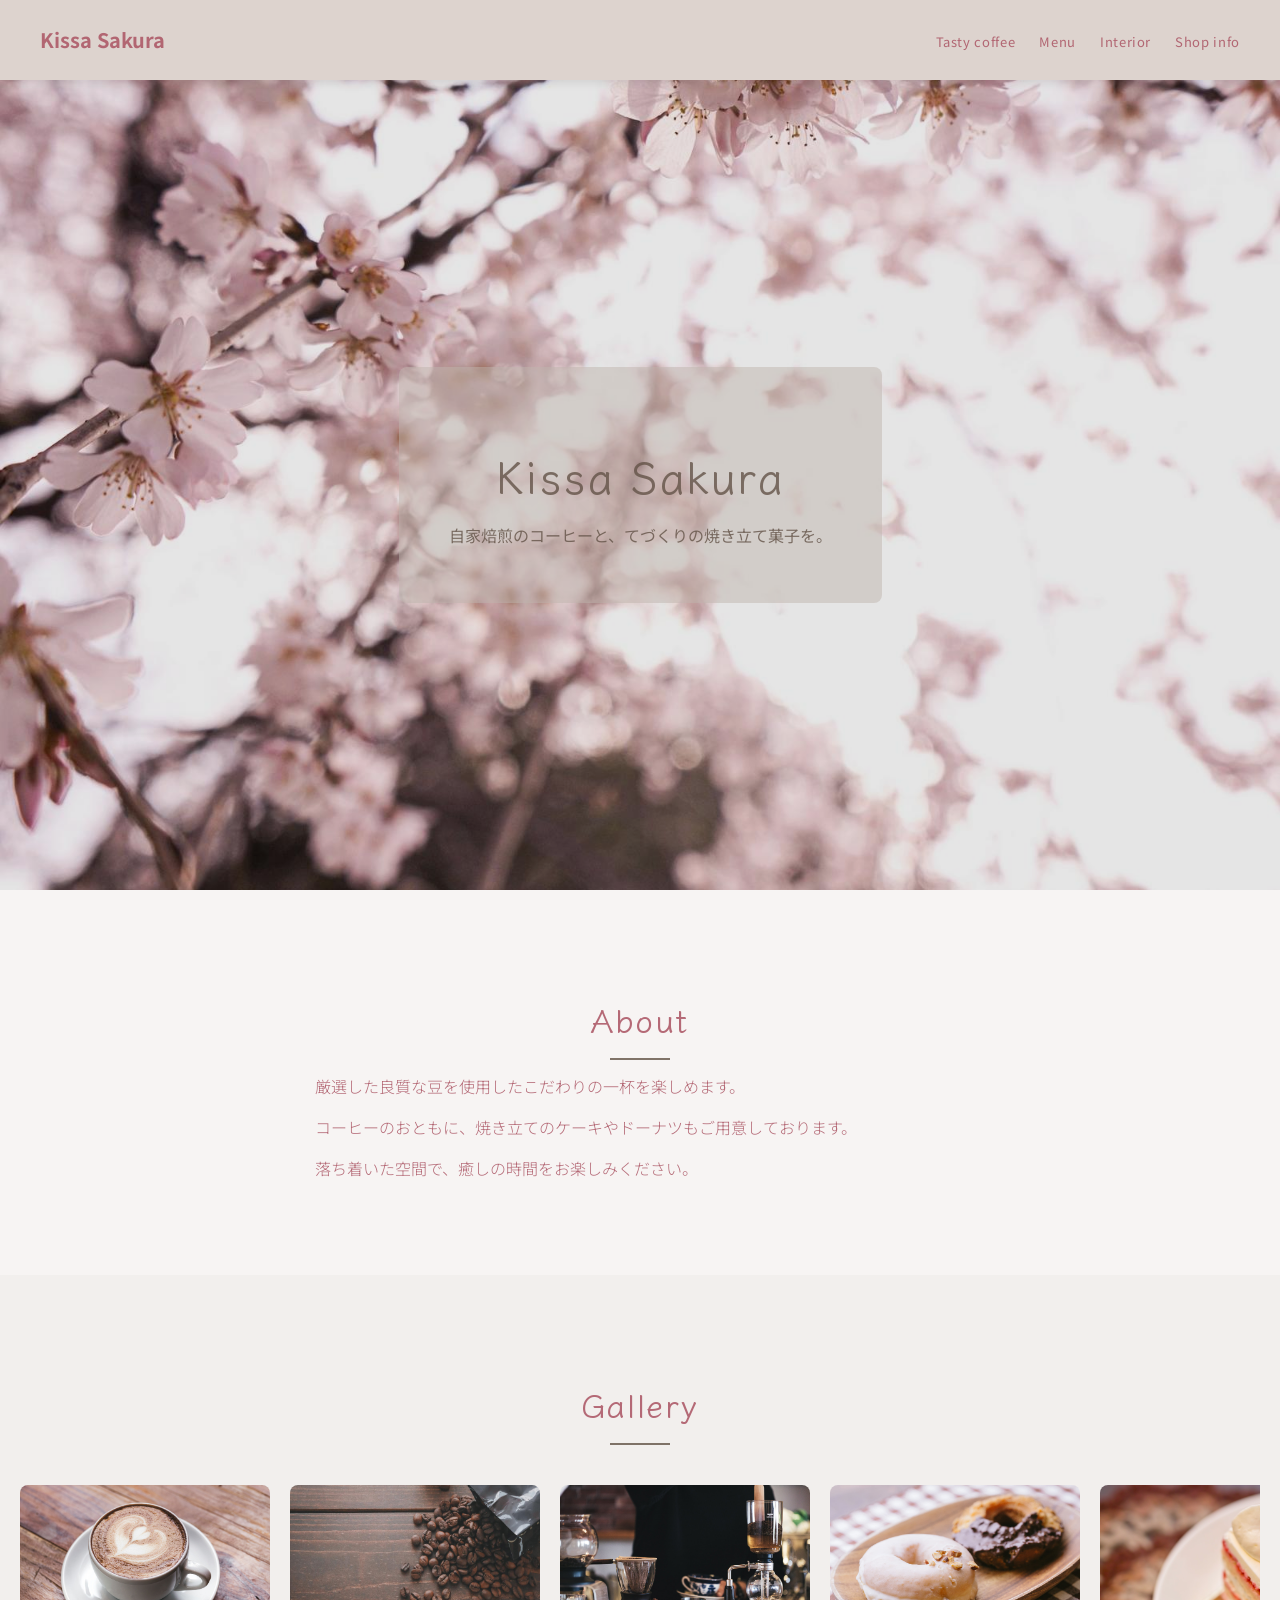
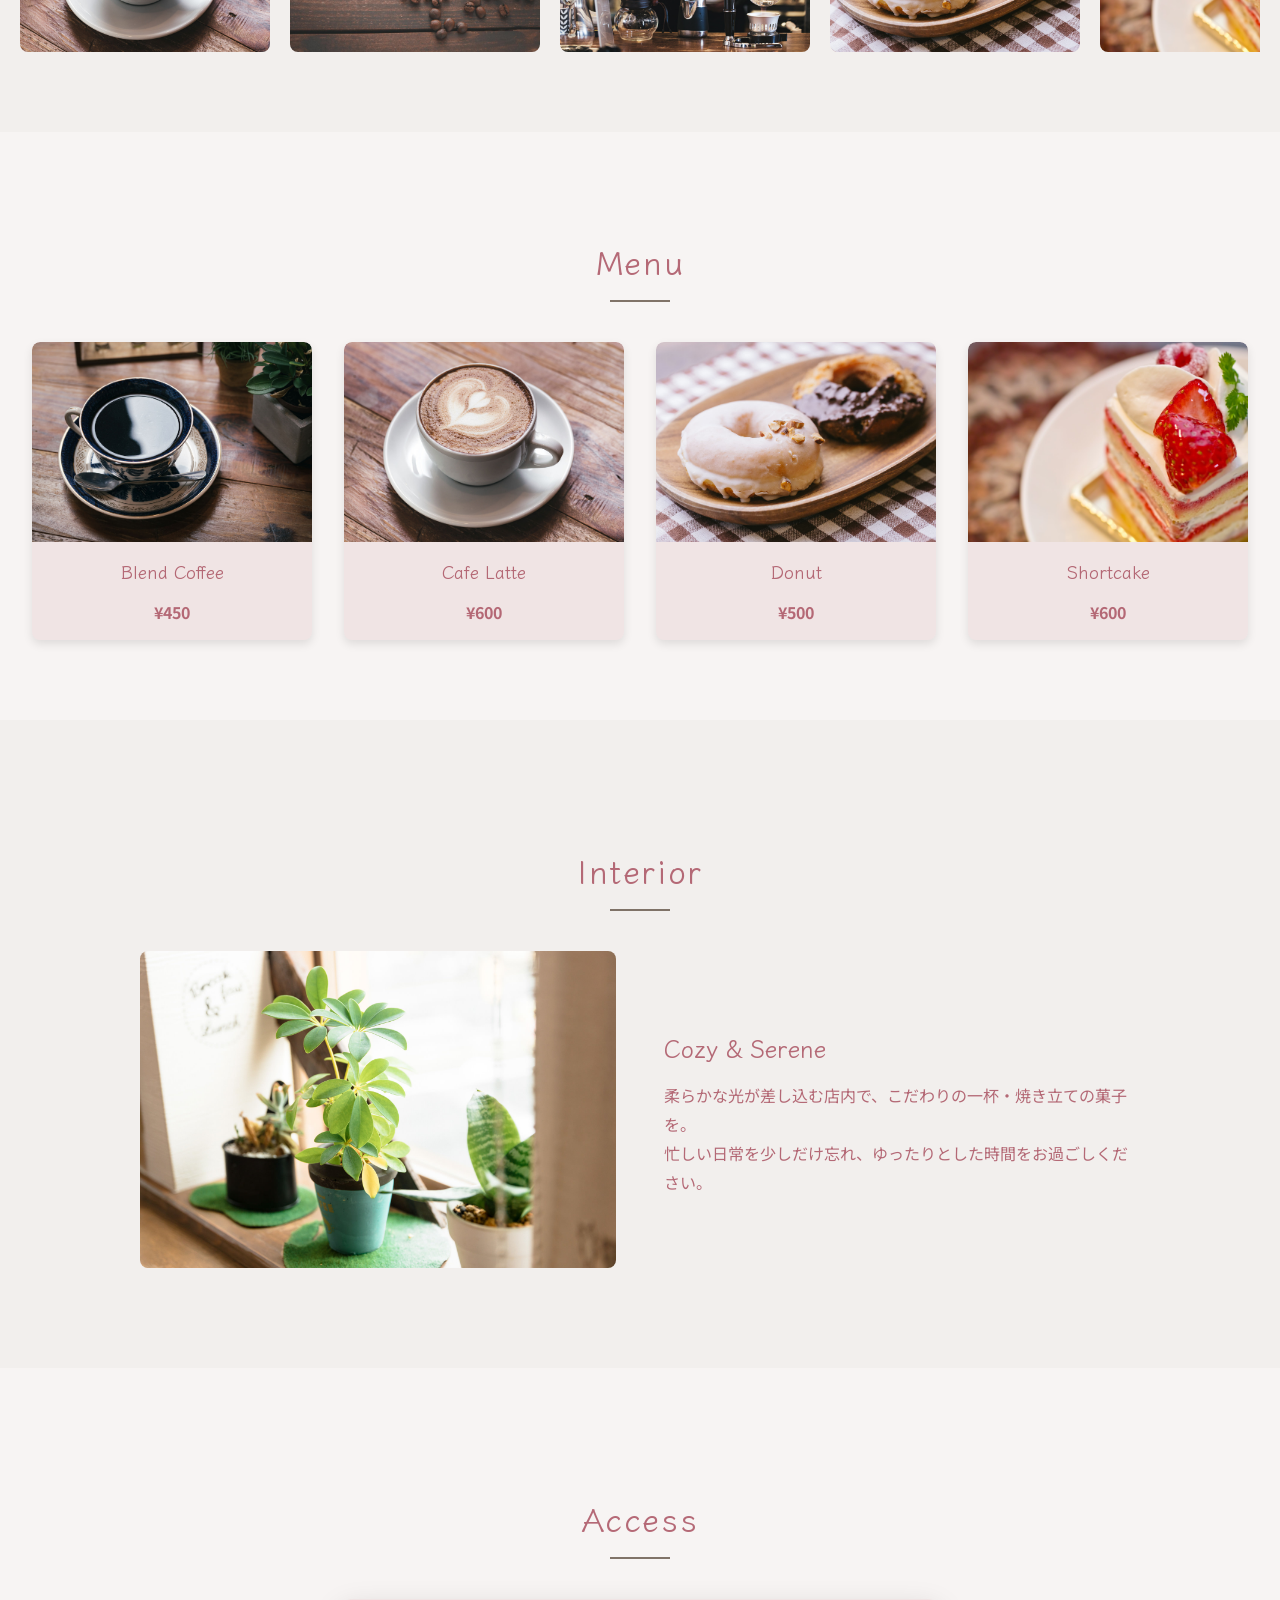
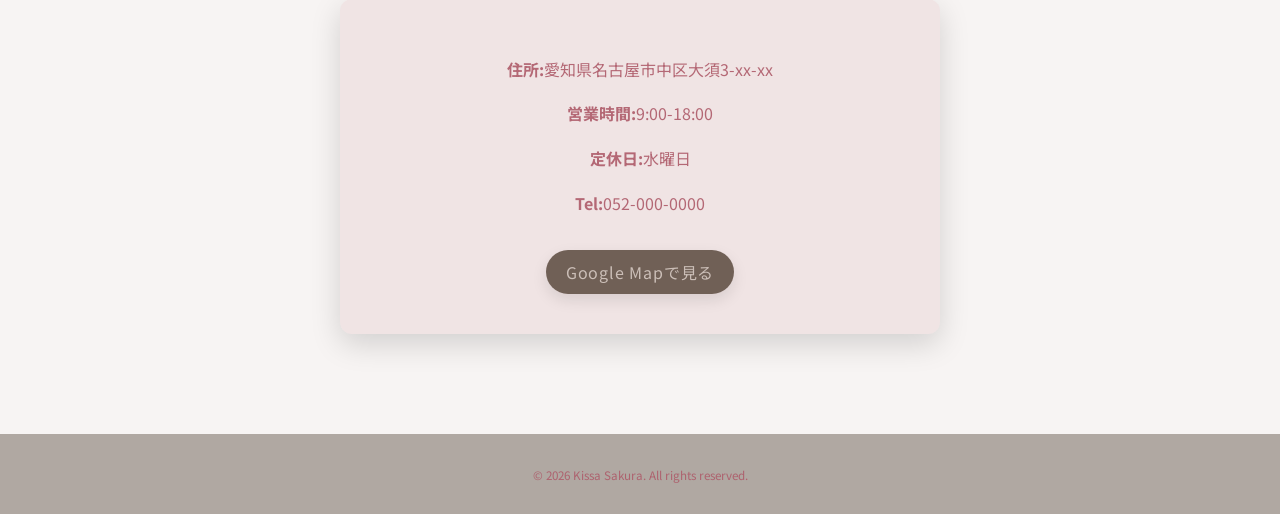
<file: index.html>
<!doctype html>
<html lang="ja">
    <head>
        <meta charset="UTF-8">
        <meta name="viewport" content="width=device-width,initial-scale=1.0">
        <link rel="preconnect" href="https://fonts.googleapis.com">
        <link rel="preconnect" href="https://fonts.gstatic.com" crossorigin>
        <link href="https://fonts.googleapis.com/css2?family=Klee+One:wght@400;600&family=Noto+Sans+JP:wght@700&display=swap" rel="stylesheet">
        <title>Kissa Sakura</title>
        <link rel="stylesheet" href="style.css">
    </head>

    <body>
        <header class="header">
            <h1 class="logo">
                <a href="#">Kissa Sakura</a>
            </h1>

            <nav class="nav">
                <ul>
                    <li><a href="#about">Tasty coffee</a></li>
                    <li><a href="#menu">Menu</a></li>
                    <li><a href="#feature">Interior</a></li>
                    <li><a href="#access">Shop info</a></li>
                </ul>
            </nav>
            <div class="hamburger">
                <span></span>
                <span></span>
                <span></span>
            </div>
        </header>
        
    <main>
        <section id="top" class="hero">
             <div class="hero__inner">
                <h2>Kissa Sakura</h2>
                <p>自家焙煎のコーヒーと、てづくりの焼き立て菓子を。</p>
            </div>
        </section>

        <section id="about" class="about section">
            <h2>About</h2>
            <p>厳選した良質な豆を使用したこだわりの一杯を楽しめます。</p>
            <p>コーヒーのおともに、焼き立てのケーキやドーナツもご用意しております。</p>
            <p>落ち着いた空間で、癒しの時間をお楽しみください。</p>
        </section>
        
        <section id="gallery" class="section gallery">
                <h2>Gallery</h2>

            <div class="gallery-slider">
                <div class="gallery-track">
                     <img src="cafelatte.jpg" alt="Cafe Latte">
                     <img src="coffeebeans.jpg" alt="Coffee Beans">
                     <img src="siphoncoffee.jpg" alt="coffee">
                     <img src="donut.jpg" alt="Donut">
                     <img src="shortcake.jpg" alt="cake">

                     <img src="cafelatte.jpg" alt="Cafe Latte">
                     <img src="coffeebeans.jpg" alt="Coffee Beans">
                     <img src="siphoncoffee.jpg" alt="coffee">
                     <img src="donut.jpg" alt="Donut">
                     <img src="shortcake.jpg" alt="cake">
                </div>
            </div>
        </section>

        <section id="menu" class="menu section">
            <h2>Menu</h2>

            <div class="menu__list">
                <div class="menu__card">
                    <img src="blendcoffee.jpg" alt="Blend Coffee">
                    <h3>Blend Coffee</h3>
                    <p>¥450</p>
                </div>

                <div class="menu__card">
                     <img src="cafelatte.jpg" alt="Cafe Latte">
                    <h3>Cafe Latte</h3>
                    <p>¥600</p>
                </div>

                <div class="menu__card">
                    <img src="donut.jpg" alt="Donut">
                    <h3>Donut</h3>
                    <p>¥500</p>
                </div> 

                <div class="menu__card">
                    <img src="shortcake.jpg" alt="shortcake">
                    <h3>Shortcake</h3>
                    <p>¥600</p>
                </div>
            
            </div>
        </section>

        <section id="feature" class="feature section">
            <h2>Interior</h2>

            <div class="feature__inner">
                <div class="feature__image">
                    <img src="green.jpg" alt="Interior">
                </div>

                <div class="feature__text">
                    <h3>Cozy & Serene</h3>
                    <p>
                    柔らかな光が差し込む店内で、こだわりの一杯・焼き立ての菓子を。<br>
                    忙しい日常を少しだけ忘れ、ゆったりとした時間をお過ごしください。
                   </p>
                 </div>
            </div>
        </section>

        <section id="access" class="access section">
            <h2>Access</h2>

            <div class="access-info">
                <p><strong>住所:</strong>愛知県名古屋市中区大須3-xx-xx</p>
                <p><strong>営業時間:</strong>9:00-18:00</p>
                <p><strong>定休日:</strong>水曜日</p>
                <p><strong>Tel:</strong>052-000-0000</p>

                <a href="https://www.google.com/maps/search/?api=1&query=名古屋市中区大須3丁目"
                target="_blank" rel="noopener">
                Google Mapで見る
                </a>
            </div>
        </section>
     </main>
        <footer class="footer">
            <div class="copyright">
                <small>&copy; 2026 Kissa Sakura. All rights reserved.</small>
            </div>
        </footer>
        

    <script src="script.js"></script>

    </body>
    </html>
</file>
<file: style.css>
*{
    box-sizing:border-box;
}

body{
    margin:0;
    color:rgba(173,90,104,0.9);
    font-family: "Noto Sans JP", sans-serif;
    font-optical-sizing: auto;
    font-weight: 400;
    font-style: normal;
}

h2, h3{
  font-family: "Klee One", cursive;
  font-weight: 600;
  font-style: normal;
}

img{
    max-width:100%;
    display:block;
}

a{
    color:inherit;
    text-decoration:none;
}

/*ヘッダー*/
.hamburger{
    display:none;
    flex-direction:column;
    gap:4px;
    cursor:pointer;
    padding:5px;
    position:relative;
    width:30px;
    height:24px;
}

.hamburger span{
    position:absolute;
    left:0;
    width:100%;
    height:3px;
    background:rgba(99,83,71,0.8);
    border-radius:2px;
    transition:all 0.3s ease;
}

.hamburger span:nth-child(1){
    top:0;
}

.hamburger span:nth-child(2){
    top:10px;
}

.hamburger span:nth-child(3){
    top:20px;
}

.hamburger.active span:nth-child(1){
    top:10px;
    transform:rotate(45deg)
}

.hamburger.active span:nth-child(2){
    opacity:0;
}

.hamburger.active span:nth-child(3){
    top:10px;
    transform:rotate(-45deg)
}

.header{
    display:flex;
    justify-content:space-between;
    align-items:center;
    padding:12px 40px;
    background:rgba(213,201,194,0.8);
    backdrop-filter:blur(8px);
    box-shadow:0 2px 10px rgba(0,0,0,0.1);
    position:sticky;
    top:0;
    z-index:10;
}

/*ロゴとナビゲーション*/
.logo{
    font-size:20px;
    font-weight:bold;
}

.logo a{
    text-decoration:none;
    color:inherit;
}

.nav ul{
    display:flex;
    gap:24px;
    list-style:none;
    margin:0;
    padding:0;
}

.nav a{
    font-size:13px;
    letter-spacing:0.05em;
}

.nav a:hover{
    color:rgba(159,172,173,0.8);
}

/*ヒーロータグ*/
.hero{
    background:url(sakura.jpg);
    background-position:center;
    background-size:cover;
    background-repeat:no-repeat;
    display:flex;
    align-items:center;
    justify-content:center;
    text-align:center;
    color:rgba(99,83,71,0.8);
    position:relative;
    min-height:90vh;
}

.hero__inner{
    background:rgba(213,201,194,0.5);
    padding:40px 50px;
    border-radius:8px;
    max-width:600px;
}

.hero__inner h2{
    font-size:44px;
    margin-bottom:10px;
    letter-spacing:0.1rem;
    position:relative;
}

.hero::before{
    content:"";
    position:absolute;
    inset:0;
    background:rgba(0,0,0,0.1);
}

.hero p{
    position:relative;
}

/*セクションタグ*/
.section{
    padding:80px 20px;
}

.section h2{
    text-align:center;
    font-size:32px;
    margin-bottom:40px;
    letter-spacing:0.05em;
    position:relative;
}

.section h2::after{
    content:"";
    display:block;
    width:60px;
    height:2px;
    background:rgba(99,83,71,0.8);
    margin:16px auto 0;
}

/*お店について*/
.about p{
    max-width:650px;
    margin:0 auto;
    line-height:1.8;
    font-weight:300;
    margin-bottom: 12px;
}

.about h2{
    margin-bottom:12px;
}
.about{
    background:rgba(213,201,194,0.2);
}

/*ギャラリー*/
.gallery{
    background:rgba(213,201,194,0.3);
}

.gallery-slider{
    overflow:hidden;
    width:100%;
}

.gallery-track{
    display:flex;
    width:max-content;
    animation:scroll 50s linear infinite;
}

.gallery-track img{
    width:250px;
    margin-right:20px;
    border-radius:8px;
}

/*アニメーション*/
@keyframes scroll{
    0%{
        transform:translateX(0);
    }
    100%{
        transform:translateX(-50%);
    }
}

/*メニュー*/
.menu{
    background:rgba(213,201,194,0.2);
}
.menu__list{
    display:flex;
    gap:32px;
    justify-content:center;
    flex-wrap:wrap;
}

.menu__card{
    width:280px;
    background:rgba(173,90,104,0.1);
    border-radius:8px;
    overflow:hidden;
    box-shadow:0 4px 10px rgba(0,0,0,0.1);
    text-align:center;
    transition:transform 0.3s,box-shadow 0.3s;
}

.menu__card img{
    width:100%;
    height:200px;
    object-fit:cover;
    border-radius:8px 8px 0 0;
}

.menu__card h3{
    margin:16px 0 8px;
    font-size:18px;
}

.menu__card p{
    margin-bottom:16px;
    font-weight:bold;
}

.menu__card:hover{
    transform:translateY(-10px) scale(1.02);
    box-shadow:0 8px 20px rgba(99,83,71,0.2);
}

/*内装について*/
.feature__inner{
    display:flex;
    align-items:center;
    gap:48px;
    max-width:1000px;
    margin:0 auto;
}

.feature__image{
    flex:1;
}

.feature__image img{
    width:100%;
    border-radius:8px;
}

.feature__text{
    flex:1;
    max-width:500px;
}

.feature__text h3{
    margin-bottom:16px;
    font-size:24px;
}

.feature__text p{
    line-height:1.8;
}

.feature{
    background:rgba(213,201,194,0.3);
    padding:100px 20px;
}

/*アクセス*/
.access{
    background:rgba(213,201,194,0.2);
    padding:100px 20px;
}

.access-info{
    background:rgba(173,90,104,0.1);
    padding:40px;
    text-align:center;
    max-width:600px;
    margin:0 auto;
    border-radius:12px;
    box-shadow:0 10px 30px rgba(0,0,0,0.15)
}

.access-info p{
    margin-bottom:12px;
    line-height:1.8;
}

.access-info a{
    display:inline-block;
    margin-top:20px;
    padding:10px 20px;
    background:rgba(99,83,71,0.9);
    color:rgba(213,201,194,0.9);
    border-radius:30px;
    letter-spacing:0.05em;
    transition:background 0.3s ease;
    box-shadow:0 6px 15px rgba(0,0,0,0.1);
}

.access-info a:hover{
    background:rgba(159,172,173,0.1);
    transform:translateY(-2px);
}

/*スマホ対応*/
@media(max-width:768px){
    .nav ul{
        display:flex;
        flex-direction:column;
        align-items:center;
        gap:12px;
        font-size:12px;
    }
    .feature__inner{
        flex-direction:column;
    }
    .menu__list{
        flex-direction:column;
        align-items:center;
        gap:20px;
    }
    .section{
        padding:60px 20px;
    }
    .section h2{
        font-size:24px;
        margin-bottom:24px;
    }
    .hero__inner{
        padding:24px 20px;
    }
    .hero__inner h2{
        font-size:24px;
    }
    .body{
        font-size:12px;
    }
    .menu__card{
        width:90%;
    }
    .header{
        padding:12px 20px;
    }
    .hamburger{
        display:flex;
    }
    .nav{
        display:none;
        position:fixed;
        top:60px;
        left:0;
        right:0;
        background:rgba(255,255,255,0.95);
        backdrop-filter:blur(10px);
        padding:20px;
        box-shadow:0 4px 20px rgba(0,0,0,0.1);
    }
    .nav.active{
        display:block;
    }
    .nav ul{
        flex-direction:column;
        gap:16px;
        text-align:center;
    }
    .nav a{
        font-size:16px;
        padding:10px;
        display:block;
    }
}

/*スムーススクロール*/
html{
    scroll-behavior:smooth;
}

/*フッター*/
.footer{
    text-align:center;
    padding:30px;
    background:rgba(99,83,71,0.5);
    color:rgba(173,90,104,0.9);
    font-size:14px;
}
</file>
